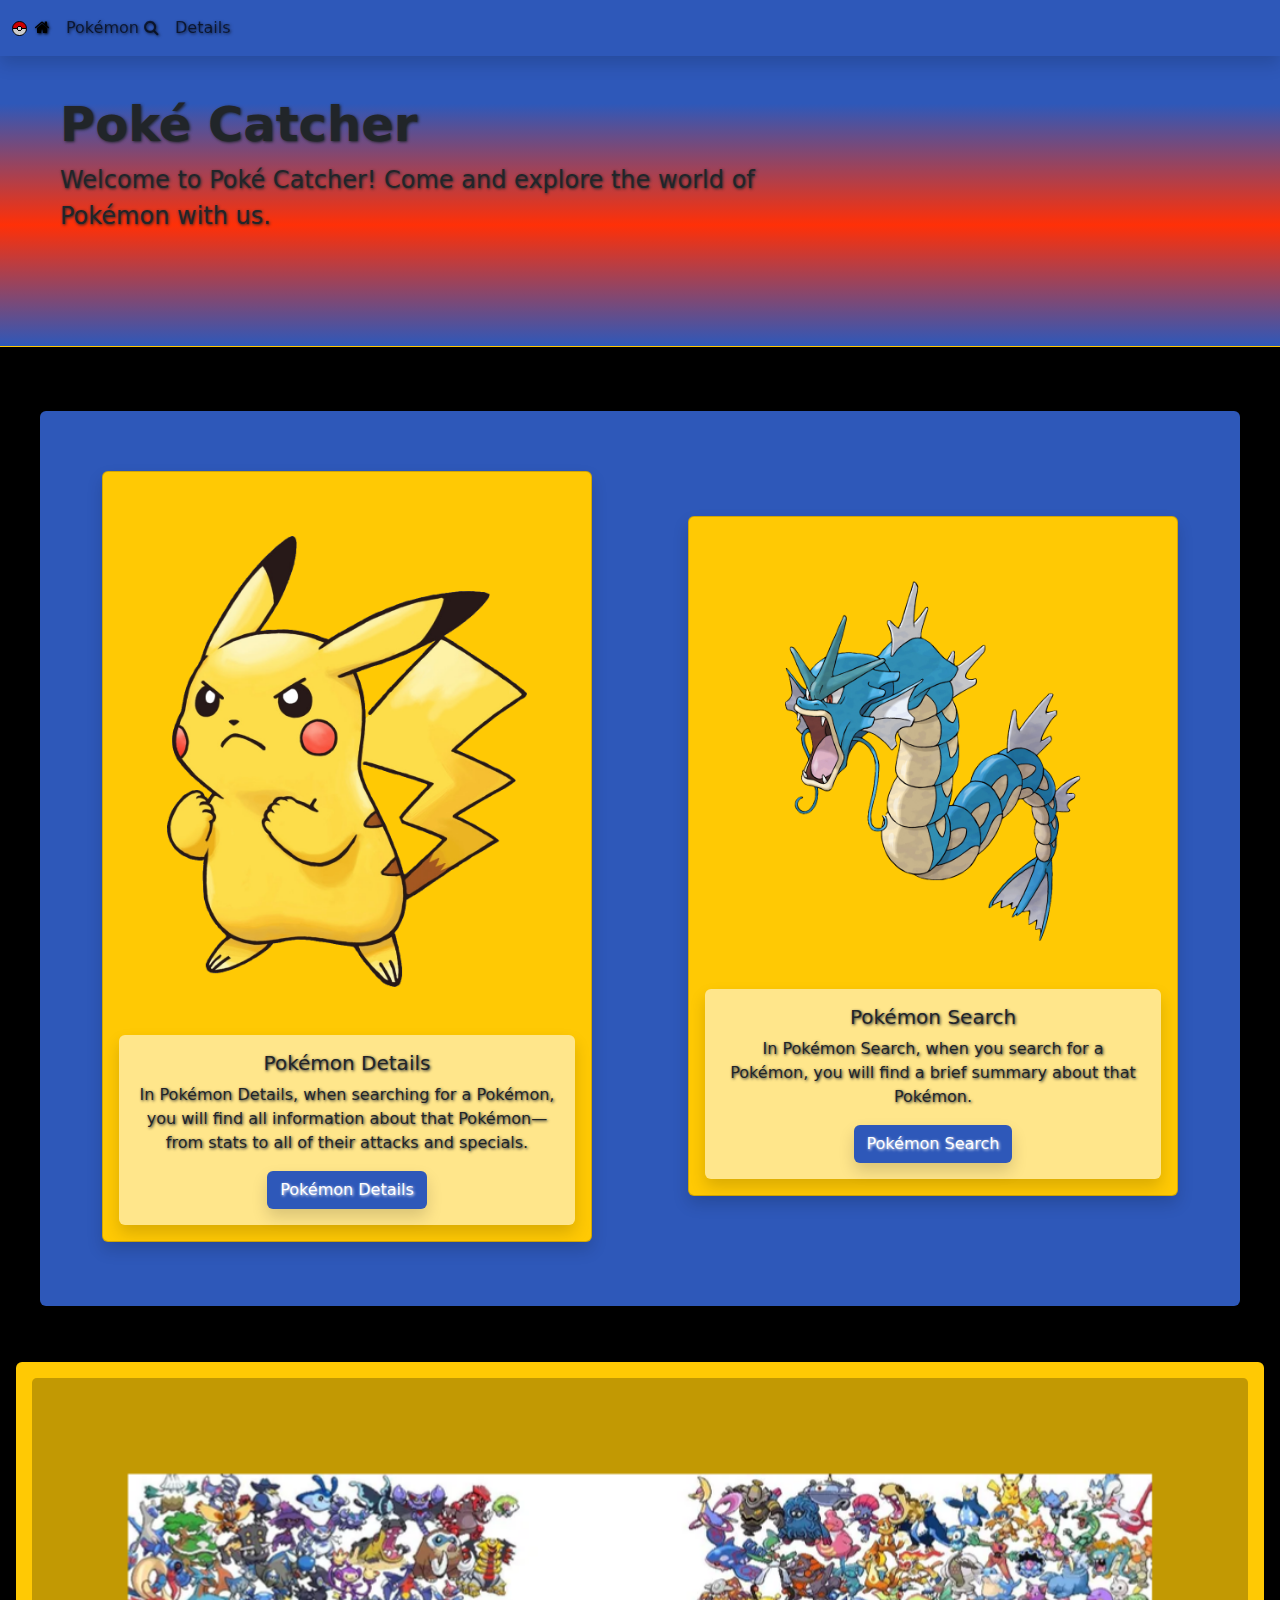
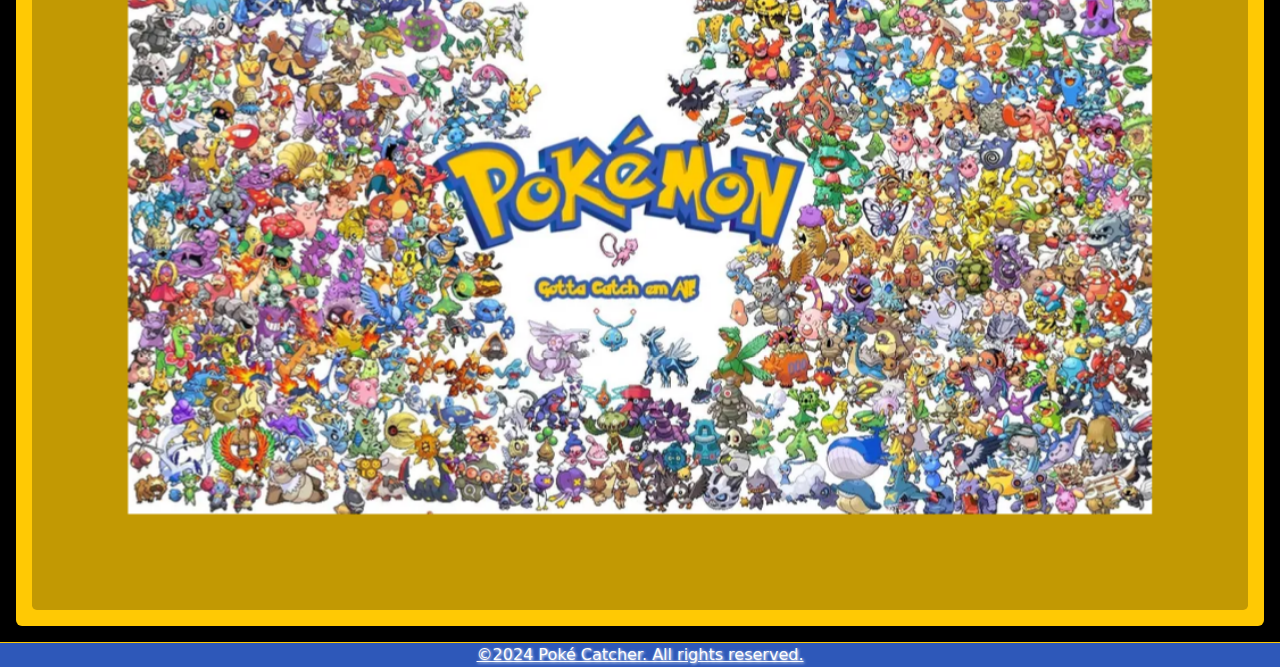
<file: home/index.htm>
<!DOCTYPE html>
<html lang="en">
  <head>

    <meta charset="UTF-8">
    <meta name="viewport" content="width=device-width, initial-scale=1.0">
    <meta name="description" content="Home Page for Poké Catcher. Showing what the website offers">
    <meta name="keywords" content="Details, search Pokémon">
    <meta name="author" content="Daniel Durant">

    <link rel="stylesheet" href="../shared_files/css/shared_css.css">
    <link rel="stylesheet" href="home.css">
    <link rel="stylesheet" href="https://cdnjs.cloudflare.com/ajax/libs/font-awesome/4.7.0/css/font-awesome.min.css">
    <link rel="stylesheet" href="https://cdn.jsdelivr.net/npm/bootstrap-icons@1.11.3/font/bootstrap-icons.min.css">
    <link href="https://cdn.jsdelivr.net/npm/bootstrap@5.3.3/dist/css/bootstrap.min.css" rel="stylesheet" integrity="sha384-QWTKZyjpPEjISv5WaRU9OFeRpok6YctnYmDr5pNlyT2bRjXh0JMhjY6hW+ALEwIH" crossorigin="anonymous">
    
    <script src="https://cdn.jsdelivr.net/npm/bootstrap@5.3.3/dist/js/bootstrap.bundle.min.js" integrity="sha384-YvpcrYf0tY3lHB60NNkmXc5s9fDVZLESaAA55NDzOxhy9GkcIdslK1eN7N6jIeHz" crossorigin="anonymous"></script>
    <script src="../shared_files/javascript/shared_js.js" defer></script>

    <title>Home</title>

  </head>

  <body id="body"  class="container-fluid-center">

    <header>

      <div class="p-5 mb-4 shadow" id="main-header-container">
        
        <div class="container-fluid py-5">

          <h1 class="display-5 fw-bold" id="header-h1">Poké Catcher</h1>

          <p class="col-md-8 fs-4" id="header-p">
            Welcome to Poké Catcher! Come and explore the world of Pokémon with us.
          </p>

        </div>

      </div>

      <nav class="navbar navbar-expand-sm fixed-top shadow" id="main-nav-bar">

        <div class="container-fluid">

          <div class="pokeball"></div>

          <button class="navbar-toggler" type="button" data-bs-toggle="collapse" data-bs-target="#navbarSupportedContent" aria-controls="navbarSupportedContent" aria-expanded="false" aria-label="Toggle navigation">
            <span class="navbar-toggler-icon"></span>
          </button>

          <div class="collapse navbar-collapse" id="navbarSupportedContent">

            <ul class="navbar-nav me-auto mb-2 mb-lg-0">

              <li class="nav-item" id="nav-link">
                <a class="nav-link active" aria-current="page" href="index.html"><i class="fa fa-home" aria-hidden="true"></i></a>
              </li>

              <li class="nav-item" id="nav-link">
                <a class="nav-link" href="../search/search.html">Pokémon <i class="fa fa-search" aria-hidden="true"></i></a>
              </li>

              <li class="nav-item" id="nav-link">
                <a class="nav-link" href="../details/details.html">Details</a>
              </li>

            </ul>

          </div>

        </div>

      </nav>

    </header>

    <!-- website showcase -->
    <section class="container-fluid-center p-3">

      <div class="container-fluid-center m-4 p-3 text-center rounded" id="card">

        <div class="row g-1">

          <div class="col-lg-6 col-md-6 container-fluid p-lg-5 p-md-5 p-sm-5 align-self-center">

            <div class="card p-3 shadow" id="card-body">

              <img src="../images/home_pictures/Pikachu-Pokemon-Transparent-Image.png" class="card-img-top img-fluid p-lg-5 p-md-5" alt="Picture of Pikachu">

              <div class="card-body rounded shadow" id="card-body-text">

                <h5 class="card-title">Pokémon Details</h5>

                <p class="card-text">In Pokémon Details, when searching for a Pokémon, you will find all information about that Pokémon—from stats to all of their attacks and specials.</p>

                <a href="../details/details.html" class="btn rounded shadow" id="home-card-bttn">Pokémon Details</a>

              </div>

            </div>

          </div>

          <div class="col-lg-6 col-md-6 container-fluid p-lg-5 p-md-5 p-sm-5 align-self-center">

            <div class="card p-3 shadow" id="card-body">

              <img src="../images/home_pictures/Gyarados-Pokemon-PNG-Photo-Image.png" class="card-img-top img-fluid p-lg-5 p-md-5" alt="Picture of Gyarados">

              <div class="card-body rounded shadow" id="card-body-text">

                <h5 class="card-title">Pokémon Search</h5>

                <p class="card-text">In Pokémon Search, when you search for a Pokémon, you will find a brief summary about that Pokémon.</p>

                <a href="../search/search.html" class="btn rounded shadow" id="home-card-bttn">Pokémon Search</a>
  
              </div>

            </div>

          </div>

        </div>

      </div>

    </section>

    <!-- Picture slide show -->
    <section id="into-section" class="container-fluid-center p-3">

      <div id="carouselExampleSlidesOnly" class="carousel slide p-3 rounded" data-bs-ride="carousel">

        <div class="carousel-inner" id="carousel-container">

          <div class="carousel-item active p-lg-5 align-self-center" id="carousel-item">

            <img src="../images/home_pictures/pokemon-aesthetic-h0z1gkhlcpazsjiz.jpg" class="img-fluid w-100 p-lg-5 p-md-5" style="height: auto" alt="Picture of all Eokemon">

          </div>

          <div class="carousel-item p-lg-5 align-self-center" id="carousel-item">

            <img src="../images/home_pictures/Cool-Pokemon-Wallpapers-Free-download.jpg" class="img-fluid w-100 p-lg-5 p-md-5"style="height: auto" alt="Picture of 1st gen starter Pokemon">

          </div>

          <div class="carousel-item p-lg-5 align-self-center" id="carousel-item">

            <img src="../images/home_pictures/Blue-Pokemon-Wallpaper-Images.jpg" class="img-fluid w-100 p-lg-5 p-md-5" style="height: auto" alt="Picture of Ash">

          </div>

        </div>

      </div>
      
    </section>


    <footer id="copyrights">

      <p>&copy;2024 Poké Catcher. All rights reserved.</p>

    </footer>
    
  </body>

</html>
</file>
<file: shared_files/css/shared_css.css>
* {
  box-sizing: border-box;
}

/* Nav bars */
#main-nav-bar{
  background: rgb(46 88 185);
}

#nav-link a:hover{
  color: rgba(255 201 4);
  text-shadow: none;
}

.pokeball {
  display: block;
  width: 15px;
  height: 15px;
  background: radial-gradient(
      white 1.14px,
      black 1.21px 1.28px,
      white 1.35px 1.71px,
      black 1.78px 2.28px,
      transparent 2.35px
    ),
    linear-gradient(to bottom, red 0 5.71px, black 5.78px 6.85px, white 6.92px 100%);
  border-radius: 50%;
  border: .57px solid black;
  box-shadow: inset -16px -8px 0 0 rgba(0, 0, 0, 0.2);
  animation: fall 0.5s ease-in-out 1s,
    shake 1.25s cubic-bezier(0.36, 0.07, 0.19, 0.97) 1.5s 3,
    catch 0.5s ease-out 5.25s forwards;
}

/* Animation Pokeball*/
@keyframes shake {
  0% {
    transform: translateX(0) rotate(0);
  }
  20% {
    transform: translateX(-10px) rotate(-20deg);
  }
  30% {
    transform: translateX(10px) rotate(20deg);
  }
  50% {
    transform: translateX(-10px) rotate(-10deg);
  }
  60% {
    transform: translateX(10px) rotate(10deg);
  }
  100% {
    transform: translateX(0) rotate(0);
  }
}

@keyframes fall {
  0% {
    transform: translateY(-200%);
  }
  60% {
    transform: translateY(0);
  }
  80% {
    transform: translateY(-10%);
  }
  100% {
    transform: translateY(0);
  }
}

@keyframes catch {
  to {
    filter: saturate(0.8) brightness(0.8);
  }
}

#body{
  background: black;
  text-shadow: 1px 1px 3px;
}

/* header */
#main-header-container{
  background: linear-gradient(to bottom ,rgb(46 88 185)30%,rgb(255 48 7),rgb(46 88 185));
  border-bottom: .01rem solid rgba(255 201 4);
}

/* Copyrights */
#copyrights p {
  border-top: 2px solid rgba(255 201 4);
  background-color:rgb(46 88 185);
  margin-bottom: 0%;
  margin-left: 0%;
  margin-right: 0%;
  text-align: center;
  color: rgb(254, 254, 254);
  text-decoration: underline;
  border-top: 0.03rem solid rgba(255 201 4);
}

/* Pokemon Search Bars & result display */

#poke-search-container{
  background-color: rgba(255 201 4);
}

#poke-search-bttn{
  background-color: rgb(46 88 185);
}

#poke-search-bttn:hover{
  background-color: rgba(255, 0, 0, 0.756);
  color: rgba(0, 0, 0, 0.756);
}

#display-container{
  background-color: rgba(255 201 4);
}

/* display card */
#card{
  background-color: rgba(46 88 185);
  border-color: black;
  border-width: .2rem;
}

#base-xp, #height, #weight {
  background-color: rgb(46 88 185);

}


#base-xp:hover, #height:hover, #weight:hover{
  background-color: rgba(0, 0, 0, 0.61);
  color:red;
  transform: scale(1.06);
  text-shadow: none;
}

/* stat,type and ability */
#stats-section,#type-section,#ability-section{
  background-color: rgb(46 88 185);
}

#stats-section:hover,#type-section:hover,#ability-section:hover{
  transform: scale(1.06);
  text-shadow: none;
}

@media screen and (max-width:700px){
  #body {
    font-size: 80%;
    text-shadow: none;
  }

  #header-p{
    font-size: 135% !important;
  }

  #header-h1{
    font-size: 220% !important;
  }
  
  #nav-link a{
    font-size: 125% !important;
  }

}

@media screen and (max-width: 400px) {
  #card-body-text h5{
    font-size: 150%;
  }

}
</file>
<file: home/home.css>
#carouselExampleSlidesOnly{
  background-color: rgba(255 201 4);
}

#home-card-bttn{
  background-color: rgb(46 88 185);
  color: white;
}

#home-card-bttn:hover{
  background-color: rgba(255, 0, 0, 0.756);
  color: rgba(0, 0, 0, 0.756);
  text-shadow: none;
}

#card-body{
  background-color: rgba(255 201 4);
}

#card-body-text{
  background-color: rgba(255, 255, 255, 0.542);
}

#carousel-container{
  background-color:  rgba(0, 0, 0, 0.241);
  border-radius: .3rem;

}

@media screen and (max-width: 700px){
  #home-card-bttn{
    font-size: 90%;
  } 
}
</file>
